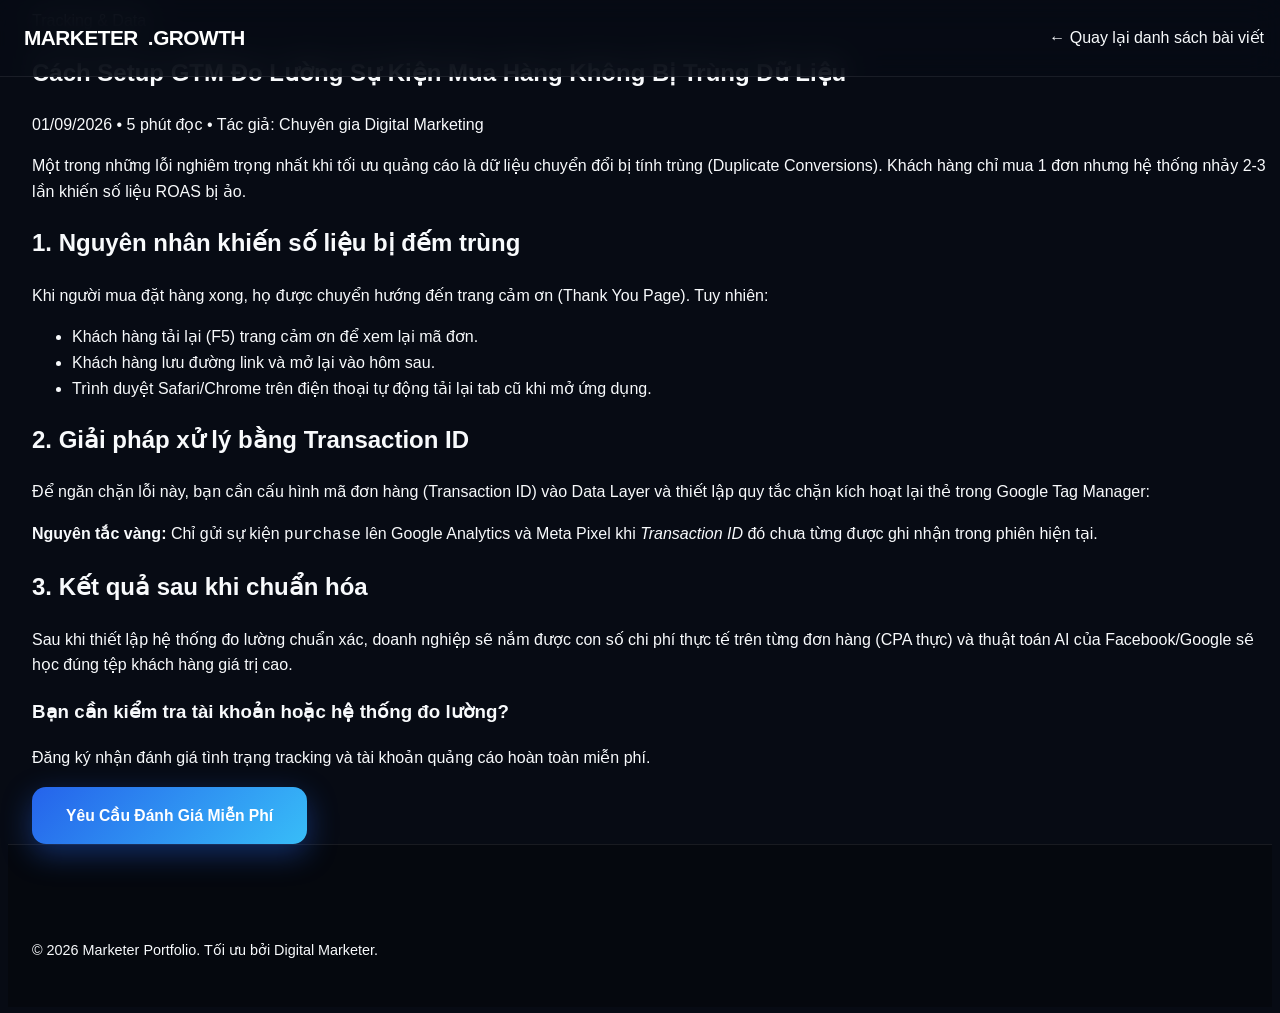
<file: bai-viet-setup-gtm.html>
<!DOCTYPE html>
<html lang="vi">
<head>
  <meta charset="UTF-8">
  <meta name="viewport" content="width=device-width, initial-scale=1.0">
  <title>Cách Setup GTM Đo Lường Mua Hàng Chuẩn Xác | Case Study</title>
  <meta name="description" content="Hướng dẫn chi tiết cách cài đặt Google Tag Manager và GA4 đo lường đơn hàng thương mại điện tử, xử lý triệt để trùng lặp conversion.">
  <link rel="stylesheet" href="css/style.css">
</head>
<body>

  <!-- Header -->
  <header class="header">
    <div class="container nav-wrap">
      <a href="index.html" class="logo">MARKETER<span>.GROWTH</span></a>
      <a href="index.html#articles" class="read-more">← Quay lại danh sách bài viết</a>
    </div>
  </header>

  <!-- Nội dung bài viết -->
  <main class="container article-container">
    <article class="article-content">
      
      <!-- Thông tin đầu bài -->
      <header class="article-header">
        <span class="post-category">Tracking & Data</span>
        <h1>Cách Setup GTM Đo Lường Sự Kiện Mua Hàng Không Bị Trùng Dữ Liệu</h1>
        <div class="post-meta">
          <time datetime="2026-09-01">01/09/2026</time>
          <span class="dot">•</span>
          <span>5 phút đọc</span>
          <span class="dot">•</span>
          <span>Tác giả: Chuyên gia Digital Marketing</span>
        </div>
      </header>

      <!-- Nội dung chi tiết -->
      <div class="article-body">
        <p class="lead">Một trong những lỗi nghiêm trọng nhất khi tối ưu quảng cáo là dữ liệu chuyển đổi bị tính trùng (Duplicate Conversions). Khách hàng chỉ mua 1 đơn nhưng hệ thống nhảy 2-3 lần khiến số liệu ROAS bị ảo.</p>

        <h2>1. Nguyên nhân khiến số liệu bị đếm trùng</h2>
        <p>Khi người mua đặt hàng xong, họ được chuyển hướng đến trang cảm ơn (Thank You Page). Tuy nhiên:</p>
        <ul>
          <li>Khách hàng tải lại (F5) trang cảm ơn để xem lại mã đơn.</li>
          <li>Khách hàng lưu đường link và mở lại vào hôm sau.</li>
          <li>Trình duyệt Safari/Chrome trên điện thoại tự động tải lại tab cũ khi mở ứng dụng.</li>
        </ul>

        <h2>2. Giải pháp xử lý bằng Transaction ID</h2>
        <p>Để ngăn chặn lỗi này, bạn cần cấu hình mã đơn hàng (Transaction ID) vào Data Layer và thiết lập quy tắc chặn kích hoạt lại thẻ trong Google Tag Manager:</p>
        
        <div class="callout-box">
          <strong>Nguyên tắc vàng:</strong> Chỉ gửi sự kiện <code>purchase</code> lên Google Analytics và Meta Pixel khi <em>Transaction ID</em> đó chưa từng được ghi nhận trong phiên hiện tại.
        </div>

        <h2>3. Kết quả sau khi chuẩn hóa</h2>
        <p>Sau khi thiết lập hệ thống đo lường chuẩn xác, doanh nghiệp sẽ nắm được con số chi phí thực tế trên từng đơn hàng (CPA thực) và thuật toán AI của Facebook/Google sẽ học đúng tệp khách hàng giá trị cao.</p>
      </div>

      <!-- Khung kêu gọi hành động cuối bài -->
      <div class="article-cta">
        <h3>Bạn cần kiểm tra tài khoản hoặc hệ thống đo lường?</h3>
        <p>Đăng ký nhận đánh giá tình trạng tracking và tài khoản quảng cáo hoàn toàn miễn phí.</p>
        <a href="index.html#contact" class="btn btn-primary">Yêu Cầu Đánh Giá Miễn Phí</a>
      </div>

    </article>
  </main>

  <footer class="footer">
    <div class="container">
      <p>&copy; 2026 Marketer Portfolio. Tối ưu bởi Digital Marketer.</p>
    </div>
  </footer>

</body>
</html>
</file>
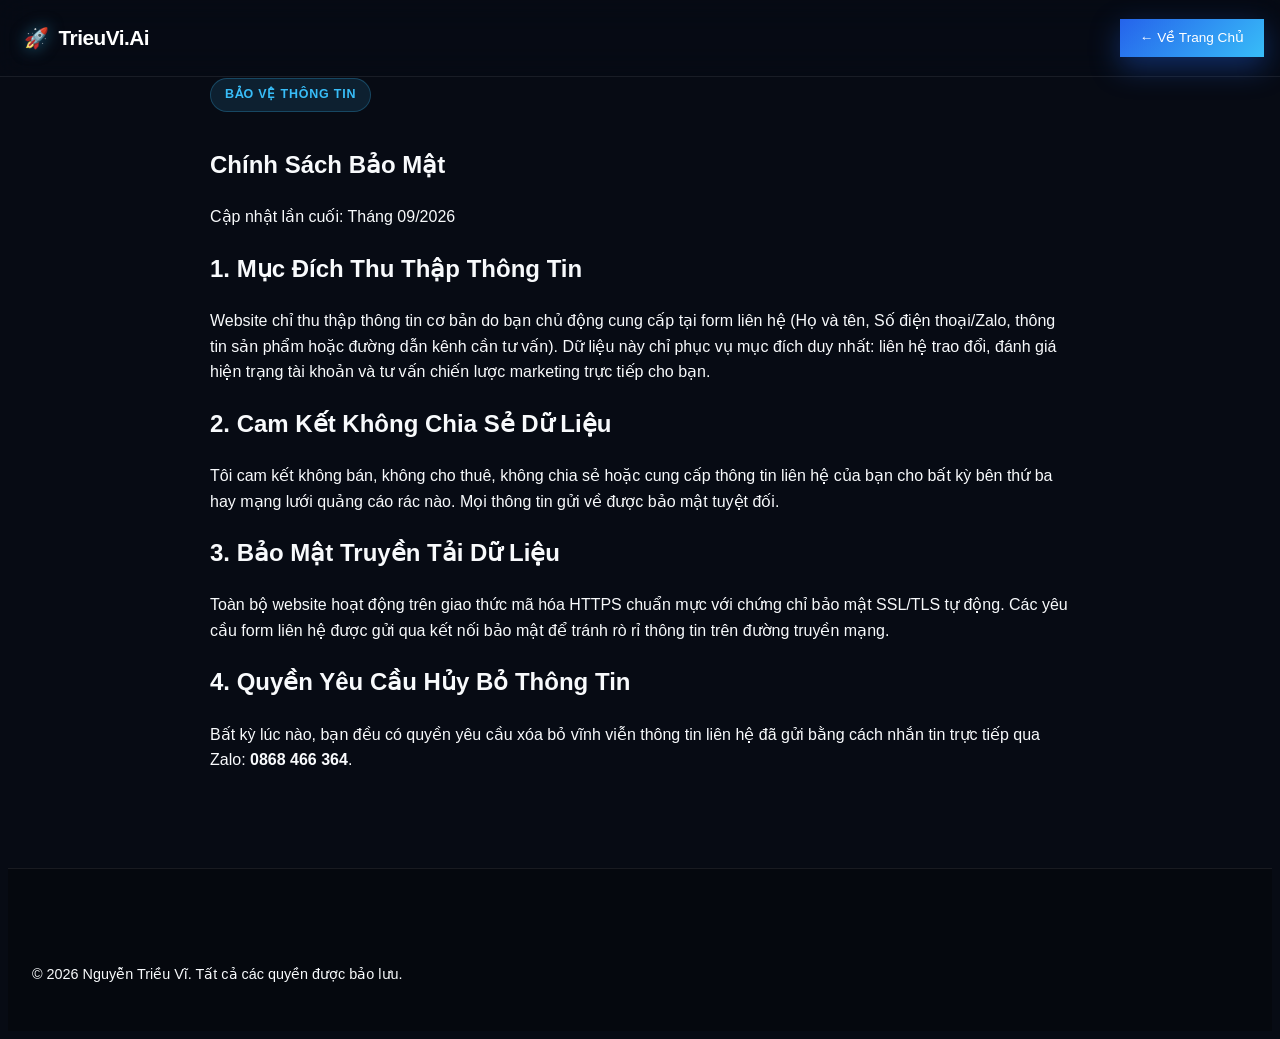
<file: chinh-sach-bao-mat.html>
<!DOCTYPE html>
<html lang="vi">
<head>
  <meta charset="UTF-8">
  <meta name="viewport" content="width=device-width, initial-scale=1.0">
  <title>Chính Sách Bảo Mật | TrieuVi.Ai</title>
  <link rel="stylesheet" href="css/style.css?v=2.3">
</head>
<body>

  <header class="header">
    <div class="container nav-wrap">
      <a href="index.html" class="logo">
        <span class="logo-icon">🚀</span>
        TrieuVi.Ai
      </a>
      <a href="index.html" class="btn-primary" style="padding: 8px 20px; font-size: 0.85rem;">← Về Trang Chủ</a>
    </div>
  </header>

  <main style="padding: 70px 0; min-height: 80vh;">
    <div class="container" style="max-width: 860px;">
      <article class="legal-card">
        <span class="badge-pill">BẢO VỆ THÔNG TIN</span>
        <h1>Chính Sách Bảo Mật</h1>
        <p class="legal-updated">Cập nhật lần cuối: Tháng 09/2026</p>

        <section class="legal-section">
          <h2>1. Mục Đích Thu Thập Thông Tin</h2>
          <p>Website chỉ thu thập thông tin cơ bản do bạn chủ động cung cấp tại form liên hệ (Họ và tên, Số điện thoại/Zalo, thông tin sản phẩm hoặc đường dẫn kênh cần tư vấn). Dữ liệu này chỉ phục vụ mục đích duy nhất: liên hệ trao đổi, đánh giá hiện trạng tài khoản và tư vấn chiến lược marketing trực tiếp cho bạn.</p>
        </section>

        <section class="legal-section">
          <h2>2. Cam Kết Không Chia Sẻ Dữ Liệu</h2>
          <p>Tôi cam kết không bán, không cho thuê, không chia sẻ hoặc cung cấp thông tin liên hệ của bạn cho bất kỳ bên thứ ba hay mạng lưới quảng cáo rác nào. Mọi thông tin gửi về được bảo mật tuyệt đối.</p>
        </section>

        <section class="legal-section">
          <h2>3. Bảo Mật Truyền Tải Dữ Liệu</h2>
          <p>Toàn bộ website hoạt động trên giao thức mã hóa HTTPS chuẩn mực với chứng chỉ bảo mật SSL/TLS tự động. Các yêu cầu form liên hệ được gửi qua kết nối bảo mật để tránh rò rỉ thông tin trên đường truyền mạng.</p>
        </section>

        <section class="legal-section">
          <h2>4. Quyền Yêu Cầu Hủy Bỏ Thông Tin</h2>
          <p>Bất kỳ lúc nào, bạn đều có quyền yêu cầu xóa bỏ vĩnh viễn thông tin liên hệ đã gửi bằng cách nhắn tin trực tiếp qua Zalo: <strong>0868 466 364</strong>.</p>
        </section>
      </article>
    </div>
  </main>

  <footer class="footer">
    <div class="container">
      <p>&copy; 2026 Nguyễn Triều Vĩ. Tất cả các quyền được bảo lưu.</p>
    </div>
  </footer>

</body>
</html>
</file>
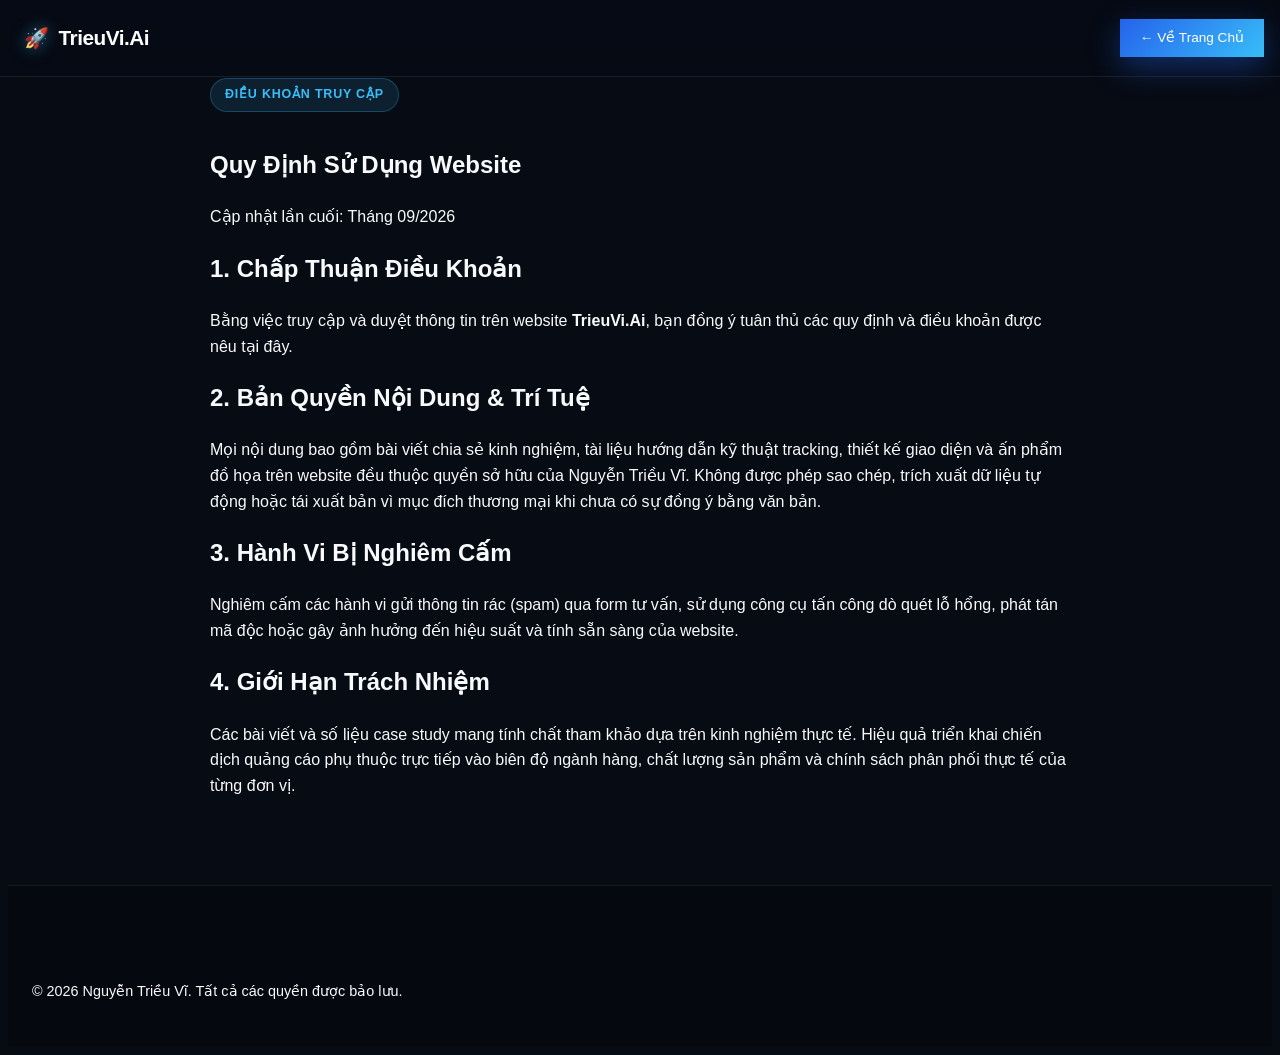
<file: quy-dinh-su-dung.html>
<!DOCTYPE html>
<html lang="vi">
<head>
  <meta charset="UTF-8">
  <meta name="viewport" content="width=device-width, initial-scale=1.0">
  <title>Quy Định Sử Dụng | TrieuVi.Ai</title>
  <link rel="stylesheet" href="css/style.css?v=2.3">
</head>
<body>

  <header class="header">
    <div class="container nav-wrap">
      <a href="index.html" class="logo">
        <span class="logo-icon">🚀</span>
        TrieuVi.Ai
      </a>
      <a href="index.html" class="btn-primary" style="padding: 8px 20px; font-size: 0.85rem;">← Về Trang Chủ</a>
    </div>
  </header>

  <main style="padding: 70px 0; min-height: 80vh;">
    <div class="container" style="max-width: 860px;">
      <article class="legal-card">
        <span class="badge-pill">ĐIỀU KHOẢN TRUY CẬP</span>
        <h1>Quy Định Sử Dụng Website</h1>
        <p class="legal-updated">Cập nhật lần cuối: Tháng 09/2026</p>

        <section class="legal-section">
          <h2>1. Chấp Thuận Điều Khoản</h2>
          <p>Bằng việc truy cập và duyệt thông tin trên website <strong>TrieuVi.Ai</strong>, bạn đồng ý tuân thủ các quy định và điều khoản được nêu tại đây.</p>
        </section>

        <section class="legal-section">
          <h2>2. Bản Quyền Nội Dung & Trí Tuệ</h2>
          <p>Mọi nội dung bao gồm bài viết chia sẻ kinh nghiệm, tài liệu hướng dẫn kỹ thuật tracking, thiết kế giao diện và ấn phẩm đồ họa trên website đều thuộc quyền sở hữu của Nguyễn Triều Vĩ. Không được phép sao chép, trích xuất dữ liệu tự động hoặc tái xuất bản vì mục đích thương mại khi chưa có sự đồng ý bằng văn bản.</p>
        </section>

        <section class="legal-section">
          <h2>3. Hành Vi Bị Nghiêm Cấm</h2>
          <p>Nghiêm cấm các hành vi gửi thông tin rác (spam) qua form tư vấn, sử dụng công cụ tấn công dò quét lỗ hổng, phát tán mã độc hoặc gây ảnh hưởng đến hiệu suất và tính sẵn sàng của website.</p>
        </section>

        <section class="legal-section">
          <h2>4. Giới Hạn Trách Nhiệm</h2>
          <p>Các bài viết và số liệu case study mang tính chất tham khảo dựa trên kinh nghiệm thực tế. Hiệu quả triển khai chiến dịch quảng cáo phụ thuộc trực tiếp vào biên độ ngành hàng, chất lượng sản phẩm và chính sách phân phối thực tế của từng đơn vị.</p>
        </section>
      </article>
    </div>
  </main>

  <footer class="footer">
    <div class="container">
      <p>&copy; 2026 Nguyễn Triều Vĩ. Tất cả các quyền được bảo lưu.</p>
    </div>
  </footer>

</body>
</html>
</file>
<file: css/style.css>
/* STREAMING_CHUNK:Configuring root design tokens and variables... */:root {--bg-dark: #070b14;--bg-surface: #0e1424;--bg-card: rgba(15, 23, 42, 0.75);--bg-card-hover: rgba(26, 38, 66, 0.85);--accent-blue: #3b82f6;--accent-cyan: #38bdf8;--accent-glow: rgba(56, 189, 248, 0.35);--border-subtle: rgba(255, 255, 255, 0.08);--border-focus: rgba(56, 189, 248, 0.45);--text-primary: #f8fafc;--text-secondary: #94a3b8;--text-muted: #64748b;--font-main: 'Inter', -apple-system, BlinkMacSystemFont, 'Segoe UI', Roboto, sans-serif;--radius-sm: 8px;--radius-md: 14px;--radius-lg: 20px;--radius-full: 9999px;--transition-smooth: all 0.35s cubic-bezier(0.16, 1, 0.3, 1);}/* STREAMING_CHUNK:Setting global resets and base typography... */{margin: 0;padding: 0;box-sizing: border-box;}html {scroll-behavior: smooth;font-size: 16px;}body {font-family: var(--font-main);background-color: var(--bg-dark);color: var(--text-primary);line-height: 1.6;overflow-x: hidden;-webkit-font-smoothing: antialiased;position: relative;}a {color: inherit;text-decoration: none;}img {max-width: 100%;display: block;}/* STREAMING_CHUNK:Styling background canvas and cursor spotlight... */#cursor-spotlight {position: fixed;top: 0;left: 0;width: 600px;height: 600px;border-radius: 50%;pointer-events: none;background: radial-gradient(circle, rgba(56, 189, 248, 0.07) 0%, transparent 70%);transform: translate(-50%, -50%);z-index: 0;transition: opacity 0.3s ease;}#cyber-canvas {position: fixed;top: 0;left: 0;width: 100vw;height: 100vh;z-index: 0;pointer-events: none;}.container {width: 100%;max-width: 1240px;margin: 0 auto;padding: 0 24px;position: relative;z-index: 1;}/* STREAMING_CHUNK:Styling header and navigation bar... */.header {position: fixed;top: 0;left: 0;width: 100%;z-index: 1000;background: rgba(7, 11, 20, 0.85);backdrop-filter: blur(16px);-webkit-backdrop-filter: blur(16px);border-bottom: 1px solid var(--border-subtle);transition: var(--transition-smooth);}.nav-wrap {display: flex;align-items: center;justify-content: space-between;height: 76px;}.logo {font-size: 1.3rem;font-weight: 800;letter-spacing: -0.5px;color: #fff;display: flex;align-items: center;gap: 10px;}.logo-icon {font-size: 1.25rem;filter: drop-shadow(0 0 8px rgba(56, 189, 248, 0.5));}.nav-menu {display: flex;align-items: center;gap: 32px;}.nav-menu a {font-size: 0.92rem;font-weight: 500;color: var(--text-secondary);transition: color 0.25s ease;}.nav-menu a:hover {color: var(--accent-cyan);}.nav-actions {display: flex;align-items: center;gap: 16px;}.nav-cta {padding: 10px 22px;background: linear-gradient(135deg, var(--accent-blue), #2563eb);color: #fff;font-size: 0.88rem;font-weight: 600;border-radius: var(--radius-full);box-shadow: 0 4px 15px rgba(37, 99, 235, 0.35);transition: var(--transition-smooth);}.nav-cta:hover {transform: translateY(-2px);box-shadow: 0 8px 24px rgba(56, 189, 248, 0.45);}.mobile-toggle {display: none;background: none;border: 1px solid var(--border-subtle);border-radius: var(--radius-sm);color: #fff;font-size: 1.4rem;padding: 6px 12px;cursor: pointer;}/* STREAMING_CHUNK:Constructing hero layout and text typography... */.hero {position: relative;padding: 160px 0 100px 0;min-height: 100vh;display: flex;align-items: center;overflow: hidden;}.bg-watermark {position: absolute;top: 50%;left: 50%;transform: translate(-50%, -50%);font-size: clamp(6rem, 16vw, 15rem);font-weight: 900;color: rgba(255, 255, 255, 0.015);letter-spacing: 12px;user-select: none;pointer-events: none;z-index: 0;}.hero-container {display: grid;grid-template-columns: 1fr 1.15fr;gap: 40px;align-items: center;}.hero-tag {display: inline-flex;align-items: center;gap: 8px;padding: 6px 16px;background: rgba(56, 189, 248, 0.1);border: 1px solid rgba(56, 189, 248, 0.28);border-radius: var(--radius-full);color: var(--accent-cyan);font-size: 0.82rem;font-weight: 700;text-transform: uppercase;letter-spacing: 0.8px;margin-bottom: 24px;}.hero-text-content h1 {font-size: clamp(2.4rem, 4.2vw, 3.8rem);font-weight: 900;line-height: 1.18;letter-spacing: -1px;margin-bottom: 22px;color: #fff;}.hero-text-content h1 span {background: linear-gradient(135deg, #ffffff 20%, var(--accent-cyan) 80%);-webkit-background-clip: text;-webkit-text-fill-color: transparent;}.hero-desc {font-size: 1.05rem;color: var(--text-secondary);line-height: 1.7;margin-bottom: 36px;max-width: 520px;}.btn {display: inline-flex;align-items: center;gap: 10px;padding: 16px 34px;font-size: 0.98rem;font-weight: 700;border-radius: var(--radius-md);transition: var(--transition-smooth);cursor: pointer;border: none;}.btn-primary {background: linear-gradient(135deg, #2563eb, var(--accent-cyan));color: #fff;box-shadow: 0 10px 30px rgba(37, 99, 235, 0.4);}.btn-primary:hover {transform: translateY(-3px);box-shadow: 0 15px 35px rgba(56, 189, 248, 0.5);}.btn-primary .arrow {transition: transform 0.25s ease;}.btn-primary:hover .arrow {transform: translateX(5px);}/* STREAMING_CHUNK:Building hero visual 3D stage and glowing sphere... */.hero-visual-stage {position: relative;width: 100%;height: 580px;display: flex;align-items: center;justify-content: center;perspective: 1200px;}.stage-sphere-core {position: absolute;width: 420px;height: 420px;border-radius: 50%;background: radial-gradient(circle at 40% 35%, #2563eb 0%, #1d4ed8 45%, #091a42 80%);box-shadow: 0 0 90px rgba(37, 99, 235, 0.45), 0 0 150px rgba(56, 189, 248, 0.25);z-index: 1;animation: spherePulse 6s ease-in-out infinite alternate;}@keyframes spherePulse {0% { transform: scale(0.97); opacity: 0.9; }100% { transform: scale(1.03); opacity: 1; }}.stage-orbit-ring {position: absolute;width: 580px;height: 280px;border: 1.5px dashed rgba(56, 189, 248, 0.35);border-radius: 50%;transform: rotateX(68deg) rotateZ(-14deg);pointer-events: none;z-index: 2;box-shadow: 0 0 30px rgba(56, 189, 248, 0.15);}/* STREAMING_CHUNK:Positioning portrait with gradient fade mask... */.stage-portrait-frame {position: absolute;top: 50%;left: 50%;transform: translate(-50%, -48%);width: 440px;height: 520px;z-index: 10;display: flex;align-items: flex-end;justify-content: center;pointer-events: none;-webkit-mask-image: linear-gradient(to bottom, rgba(0,0,0,1) 0%, rgba(0,0,0,1) 75%, rgba(0,0,0,0) 98%);mask-image: linear-gradient(to bottom, rgba(0,0,0,1) 0%, rgba(0,0,0,1) 75%, rgba(0,0,0,0) 98%);}.stage-portrait-img {width: 100%;height: 100%;object-fit: contain;object-position: bottom center;filter: drop-shadow(0 15px 35px rgba(0, 0, 0, 0.8));}/* STREAMING_CHUNK:Designing 3D orbital cards and ring layout... */.orbit-container {position: absolute;inset: 0;pointer-events: none;}.orbit-card {position: absolute;top: 50%;left: 50%;width: 220px;padding: 12px 18px;background: rgba(15, 23, 42, 0.85);backdrop-filter: blur(14px);-webkit-backdrop-filter: blur(14px);border: 1px solid rgba(56, 189, 248, 0.25);border-radius: var(--radius-md);display: flex;align-items: center;gap: 14px;text-decoration: none;color: #fff;box-shadow: 0 12px 30px rgba(0, 0, 0, 0.6);pointer-events: auto;cursor: pointer;white-space: nowrap;transition: border-color 0.3s, box-shadow 0.3s;}.orbit-card:hover {border-color: var(--accent-cyan);box-shadow: 0 15px 35px rgba(56, 189, 248, 0.35);}.orbit-icon-box {width: 44px;height: 44px;border-radius: var(--radius-sm);background: rgba(56, 189, 248, 0.1);display: flex;align-items: center;justify-content: center;font-size: 1.4rem;flex-shrink: 0;border: 1px solid rgba(56, 189, 248, 0.2);}.orbit-info {display: flex;flex-direction: column;}.orbit-title {font-size: 0.9rem;font-weight: 700;color: #fff;}.orbit-tag {font-size: 0.72rem;color: var(--accent-cyan);font-weight: 500;margin-top: 2px;}/* STREAMING_CHUNK:Styling bento grid and feature cards... */.features-section {padding: 100px 0;background: #090e1a;border-top: 1px solid var(--border-subtle);border-bottom: 1px solid var(--border-subtle);}.section-header {text-align: center;max-width: 720px;margin: 0 auto 56px auto;}.badge-pill {display: inline-block;padding: 6px 14px;background: rgba(56, 189, 248, 0.12);border: 1px solid rgba(56, 189, 248, 0.25);border-radius: var(--radius-full);color: var(--accent-cyan);font-size: 0.78rem;font-weight: 700;text-transform: uppercase;letter-spacing: 0.8px;margin-bottom: 14px;}.section-header h2 {font-size: clamp(2rem, 3.4vw, 2.6rem);font-weight: 800;line-height: 1.25;color: #fff;margin-bottom: 14px;}.section-header p {color: var(--text-secondary);font-size: 1rem;}.bento-grid {display: grid;grid-template-columns: repeat(4, 1fr);gap: 24px;}.bento-item {background: var(--bg-card);border: 1px solid var(--border-subtle);border-radius: var(--radius-lg);padding: 32px 28px;display: flex;flex-direction: column;justify-content: space-between;transition: var(--transition-smooth);}.bento-item:hover {transform: translateY(-6px);border-color: var(--border-focus);box-shadow: 0 15px 35px rgba(0, 0, 0, 0.5), 0 0 20px rgba(56, 189, 248, 0.15);}.bento-primary {background: linear-gradient(180deg, rgba(37, 99, 235, 0.12) 0%, var(--bg-card) 100%);border-color: rgba(56, 189, 248, 0.35);}.b-icon {font-size: 2.2rem;margin-bottom: 18px;}.bento-item h3 {font-size: 1.25rem;font-weight: 700;margin-bottom: 12px;color: #fff;}.bento-item p {font-size: 0.92rem;color: var(--text-secondary);line-height: 1.6;margin-bottom: 24px;}.b-link {font-size: 0.9rem;font-weight: 600;color: var(--accent-cyan);display: inline-flex;align-items: center;gap: 6px;transition: transform 0.25s ease;}.b-link:hover {transform: translateX(4px);}/* STREAMING_CHUNK:Styling target industries grid and image cards... */.target-industries-section {padding: 100px 0;background: var(--bg-dark);}.target-grid {display: grid;grid-template-columns: repeat(3, 1fr);gap: 28px;}.target-card {background: var(--bg-card);border: 1px solid var(--border-subtle);border-radius: var(--radius-lg);overflow: hidden;display: flex;flex-direction: column;transition: var(--transition-smooth);}.target-card:hover {transform: translateY(-8px);border-color: var(--border-focus);box-shadow: 0 20px 40px rgba(0, 0, 0, 0.6), 0 0 25px rgba(56, 189, 248, 0.2);}.target-img-box {position: relative;width: 100%;height: 200px;overflow: hidden;}.target-img-box img {width: 100%;height: 100%;object-fit: cover;transition: transform 0.6s ease;}.target-card:hover .target-img-box img {transform: scale(1.08);}.card-tag {position: absolute;bottom: 14px;right: 14px;background: rgba(7, 11, 20, 0.88);backdrop-filter: blur(8px);-webkit-backdrop-filter: blur(8px);color: var(--accent-cyan);font-size: 0.74rem;font-weight: 700;padding: 5px 12px;border-radius: var(--radius-sm);border: 1px solid rgba(56, 189, 248, 0.35);}.target-content {padding: 26px;display: flex;flex-direction: column;flex-grow: 1;}.target-icon {font-size: 2rem;margin-bottom: 12px;}.target-content h3 {font-size: 1.25rem;font-weight: 700;color: #fff;margin-bottom: 10px;}.target-content p {font-size: 0.92rem;color: var(--text-secondary);line-height: 1.6;margin-bottom: 20px;flex-grow: 1;}.target-features {list-style: none;border-top: 1px solid var(--border-subtle);padding-top: 16px;}.target-features li {font-size: 0.85rem;color: #cbd5e1;margin-bottom: 8px;display: flex;align-items: center;gap: 8px;}.target-features li::before {content: "✔";color: var(--accent-cyan);font-size: 0.75rem;font-weight: 900;}/* STREAMING_CHUNK:Styling affiliate products and ecommerce buttons... */.affiliate-section {padding: 100px 0;background: #090e1a;border-top: 1px solid var(--border-subtle);border-bottom: 1px solid var(--border-subtle);}.product-grid {display: grid;grid-template-columns: repeat(4, 1fr);gap: 24px;}.product-card {position: relative;background: var(--bg-card);border: 1px solid var(--border-subtle);border-radius: var(--radius-lg);overflow: hidden;display: flex;flex-direction: column;transition: var(--transition-smooth);}.product-card:hover {transform: translateY(-6px);border-color: rgba(255, 255, 255, 0.2);box-shadow: 0 15px 35px rgba(0, 0, 0, 0.5);}.p-badge-hot {position: absolute;top: 12px;left: 12px;z-index: 2;background: rgba(239, 68, 68, 0.9);color: #fff;font-size: 0.72rem;font-weight: 700;padding: 4px 10px;border-radius: var(--radius-sm);box-shadow: 0 4px 10px rgba(239, 68, 68, 0.4);}.p-thumb {width: 100%;height: 180px;overflow: hidden;background: #1e293b;}.p-thumb img {width: 100%;height: 100%;object-fit: cover;transition: transform 0.5s ease;}.product-card:hover .p-thumb img {transform: scale(1.06);}.p-info {padding: 22px;display: flex;flex-direction: column;justify-content: space-between;flex-grow: 1;}.p-title {font-size: 0.95rem;font-weight: 700;color: #fff;line-height: 1.5;margin-bottom: 20px;}.btn-buy-tiktok, .btn-buy-shopee {display: block;text-align: center;padding: 11px 16px;background: #000;color: #fff;border: 1px solid rgba(255, 255, 255, 0.15);border-radius: var(--radius-sm);font-size: 0.85rem;font-weight: 700;transition: var(--transition-smooth);}.btn-buy-tiktok:hover {background: #fff;color: #000;border-color: #fff;}.btn-buy-shopee {background: #ee4d2d;border-color: #ee4d2d;}.btn-buy-shopee:hover {background: #d73211;border-color: #d73211;}.hidden-item {display: none !important;}.show-more-wrap {text-align: center;margin-top: 40px;}.btn-show-more {background: rgba(255, 255, 255, 0.05);border: 1px solid var(--border-subtle);color: #fff;padding: 10px 24px;border-radius: var(--radius-full);font-size: 0.88rem;font-weight: 600;cursor: pointer;transition: var(--transition-smooth);}.btn-show-more:hover {background: var(--accent-cyan);color: #000;}/* STREAMING_CHUNK:Styling articles and case study cards... */.articles-section {padding: 100px 0;background: var(--bg-dark);}.grid-3 {display: grid;grid-template-columns: repeat(3, 1fr);gap: 28px;}.article-box {background: var(--bg-card);border: 1px solid var(--border-subtle);border-radius: var(--radius-lg);padding: 30px;display: flex;flex-direction: column;justify-content: space-between;transition: var(--transition-smooth);}.article-box:hover {transform: translateY(-6px);border-color: var(--border-focus);}.article-date {font-size: 0.78rem;font-weight: 700;color: var(--accent-cyan);margin-bottom: 12px;text-transform: uppercase;}.article-box h4 {font-size: 1.15rem;font-weight: 700;color: #fff;line-height: 1.45;margin-bottom: 12px;}.article-box p {font-size: 0.9rem;color: var(--text-secondary);line-height: 1.6;margin-bottom: 24px;}/* STREAMING_CHUNK:Styling clients marquee and continuous animation... */.clients-section {padding: 80px 0;background: #090e1a;border-top: 1px solid var(--border-subtle);border-bottom: 1px solid var(--border-subtle);text-align: center;}.client-title {font-size: 1.4rem;font-weight: 700;color: var(--text-secondary);margin-bottom: 40px;text-transform: uppercase;letter-spacing: 1.5px;}.logo-marquee {overflow: hidden;position: relative;width: 100%;}.logo-marquee::before, .logo-marquee::after {content: "";position: absolute;top: 0;width: 150px;height: 100%;z-index: 2;pointer-events: none;}.logo-marquee::before {left: 0;background: linear-gradient(to right, #090e1a, transparent);}.logo-marquee::after {right: 0;background: linear-gradient(to left, #090e1a, transparent);}.marquee-track {display: inline-flex;gap: 40px;animation: marqueeScroll 35s linear infinite;white-space: nowrap;}.marquee-track:hover {animation-play-state: paused;}.client-logo {flex-shrink: 0;width: 140px;height: 64px;display: flex;align-items: center;justify-content: center;background: rgba(255, 255, 255, 0.03);border: 1px solid var(--border-subtle);border-radius: var(--radius-md);padding: 10px 16px;filter: grayscale(100%) opacity(0.65);transition: var(--transition-smooth);}.client-logo:hover {filter: grayscale(0%) opacity(1);border-color: var(--accent-cyan);transform: translateY(-2px);}.client-logo img {max-width: 100%;max-height: 100%;object-fit: contain;}@keyframes marqueeScroll {0% { transform: translateX(0); }100% { transform: translateX(-50%); }}/* STREAMING_CHUNK:Styling contact form and interactive inputs... */.contact-section {padding: 100px 0;background: var(--bg-dark);}.contact-card {max-width: 780px;margin: 0 auto;background: var(--bg-card);border: 1px solid var(--border-focus);border-radius: var(--radius-lg);padding: 50px 40px;text-align: center;box-shadow: 0 20px 50px rgba(0, 0, 0, 0.7), 0 0 30px rgba(56, 189, 248, 0.1);}.contact-card h2 {font-size: clamp(1.8rem, 3vw, 2.3rem);font-weight: 800;margin-bottom: 12px;color: #fff;}.contact-card p {color: var(--text-secondary);font-size: 0.98rem;margin-bottom: 36px;}.contact-form {display: flex;flex-direction: column;gap: 18px;}.form-row {display: grid;grid-template-columns: 1fr 1fr;gap: 18px;}.contact-form input, .contact-form textarea {width: 100%;padding: 15px 20px;background: rgba(7, 11, 20, 0.7);border: 1px solid var(--border-subtle);border-radius: var(--radius-md);color: #fff;font-size: 0.92rem;font-family: inherit;transition: var(--transition-smooth);}.contact-form input:focus, .contact-form textarea:focus {outline: none;border-color: var(--accent-cyan);box-shadow: 0 0 15px rgba(56, 189, 248, 0.25);}.btn-block {width: 100%;justify-content: center;padding: 16px;font-size: 1rem;}/* STREAMING_CHUNK:Styling footer layout and brand credentials... */.footer {background: #05080e;border-top: 1px solid var(--border-subtle);padding: 80px 0 30px 0;font-size: 0.9rem;}.footer-grid {display: grid;grid-template-columns: 2fr 1fr 1fr;gap: 60px;margin-bottom: 60px;}.footer-bio {color: var(--text-secondary);font-size: 0.9rem;line-height: 1.7;margin-top: 16px;max-width: 360px;}.footer-col h4 {font-size: 1rem;font-weight: 700;color: #fff;margin-bottom: 22px;}.footer-links-list {list-style: none;display: flex;flex-direction: column;gap: 12px;}.footer-links-list li a {color: var(--text-secondary);display: inline-flex;align-items: center;gap: 10px;transition: color 0.2s ease;}.footer-links-list li a:hover {color: var(--accent-cyan);}.social-badge {font-size: 0.72rem;font-weight: 700;padding: 2px 8px;border-radius: var(--radius-sm);background: rgba(255, 255, 255, 0.08);color: #fff;}.footer-bottom {border-top: 1px solid var(--border-subtle);padding-top: 24px;}.footer-bottom-wrap {display: flex;align-items: center;justify-content: space-between;color: var(--text-muted);font-size: 0.85rem;}.security-status {display: flex;align-items: center;gap: 8px;color: #10b981;}.sec-dot {width: 8px;height: 8px;border-radius: 50%;background: #10b981;box-shadow: 0 0 10px #10b981;}/* STREAMING_CHUNK:Implementing responsive media queries for tablets and mobile... */@media (max-width: 1080px) {.bento-grid {grid-template-columns: repeat(2, 1fr);}.product-grid {grid-template-columns: repeat(2, 1fr);}.target-grid {grid-template-columns: repeat(2, 1fr);}}@media (max-width: 992px) {.hero-container {grid-template-columns: 1fr;text-align: center;}.hero-text-content {display: flex;flex-direction: column;align-items: center;}.hero-desc {margin-left: auto;margin-right: auto;}.footer-grid {grid-template-columns: 1fr;gap: 40px;}}@media (max-width: 768px) {.nav-menu {position: fixed;top: 76px;left: 0;width: 100%;background: #070b14;border-bottom: 1px solid var(--border-subtle);flex-direction: column;padding: 24px;gap: 20px;display: none;}.nav-menu.open {display: flex;}.mobile-toggle {display: block;}.target-grid, .grid-3, .bento-grid, .product-grid {grid-template-columns: 1fr;}.form-row {grid-template-columns: 1fr;}.contact-card {padding: 36px 20px;}.footer-bottom-wrap {flex-direction: column;gap: 12px;text-align: center;}}
</file>
